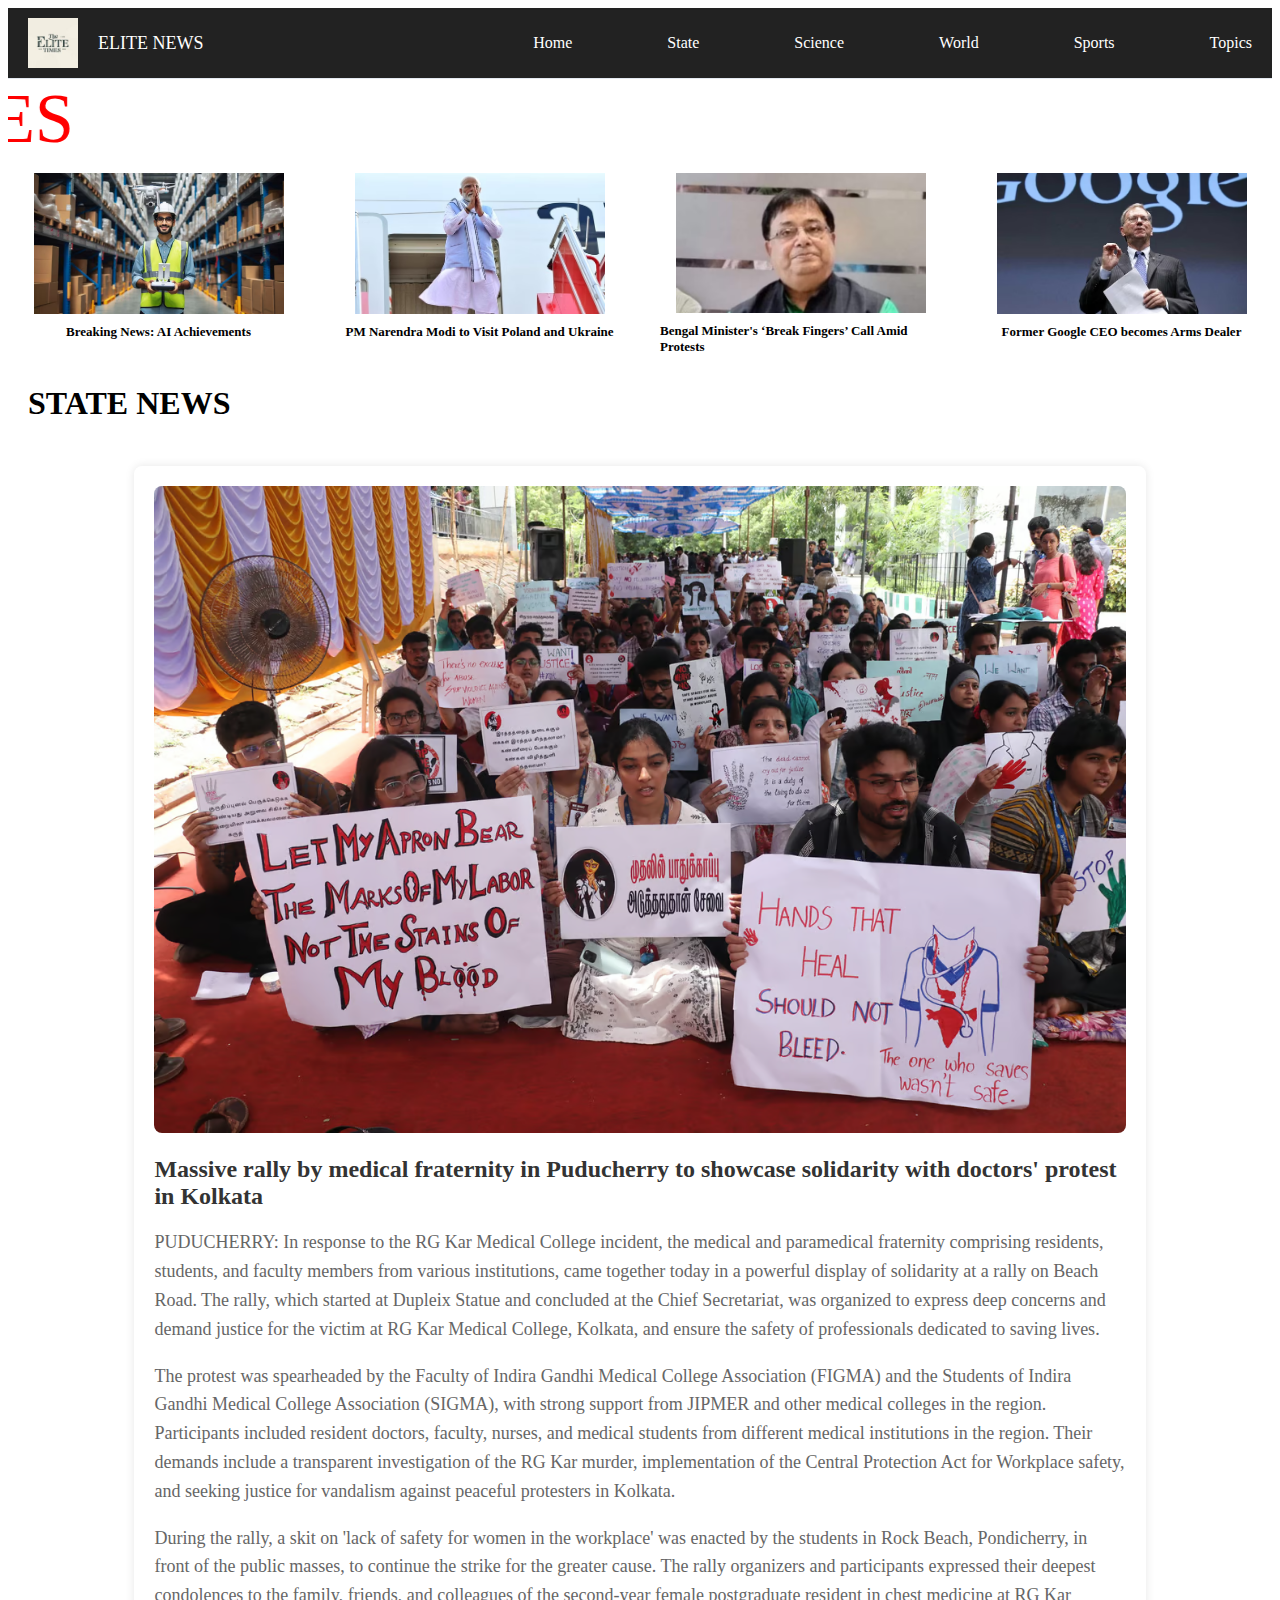
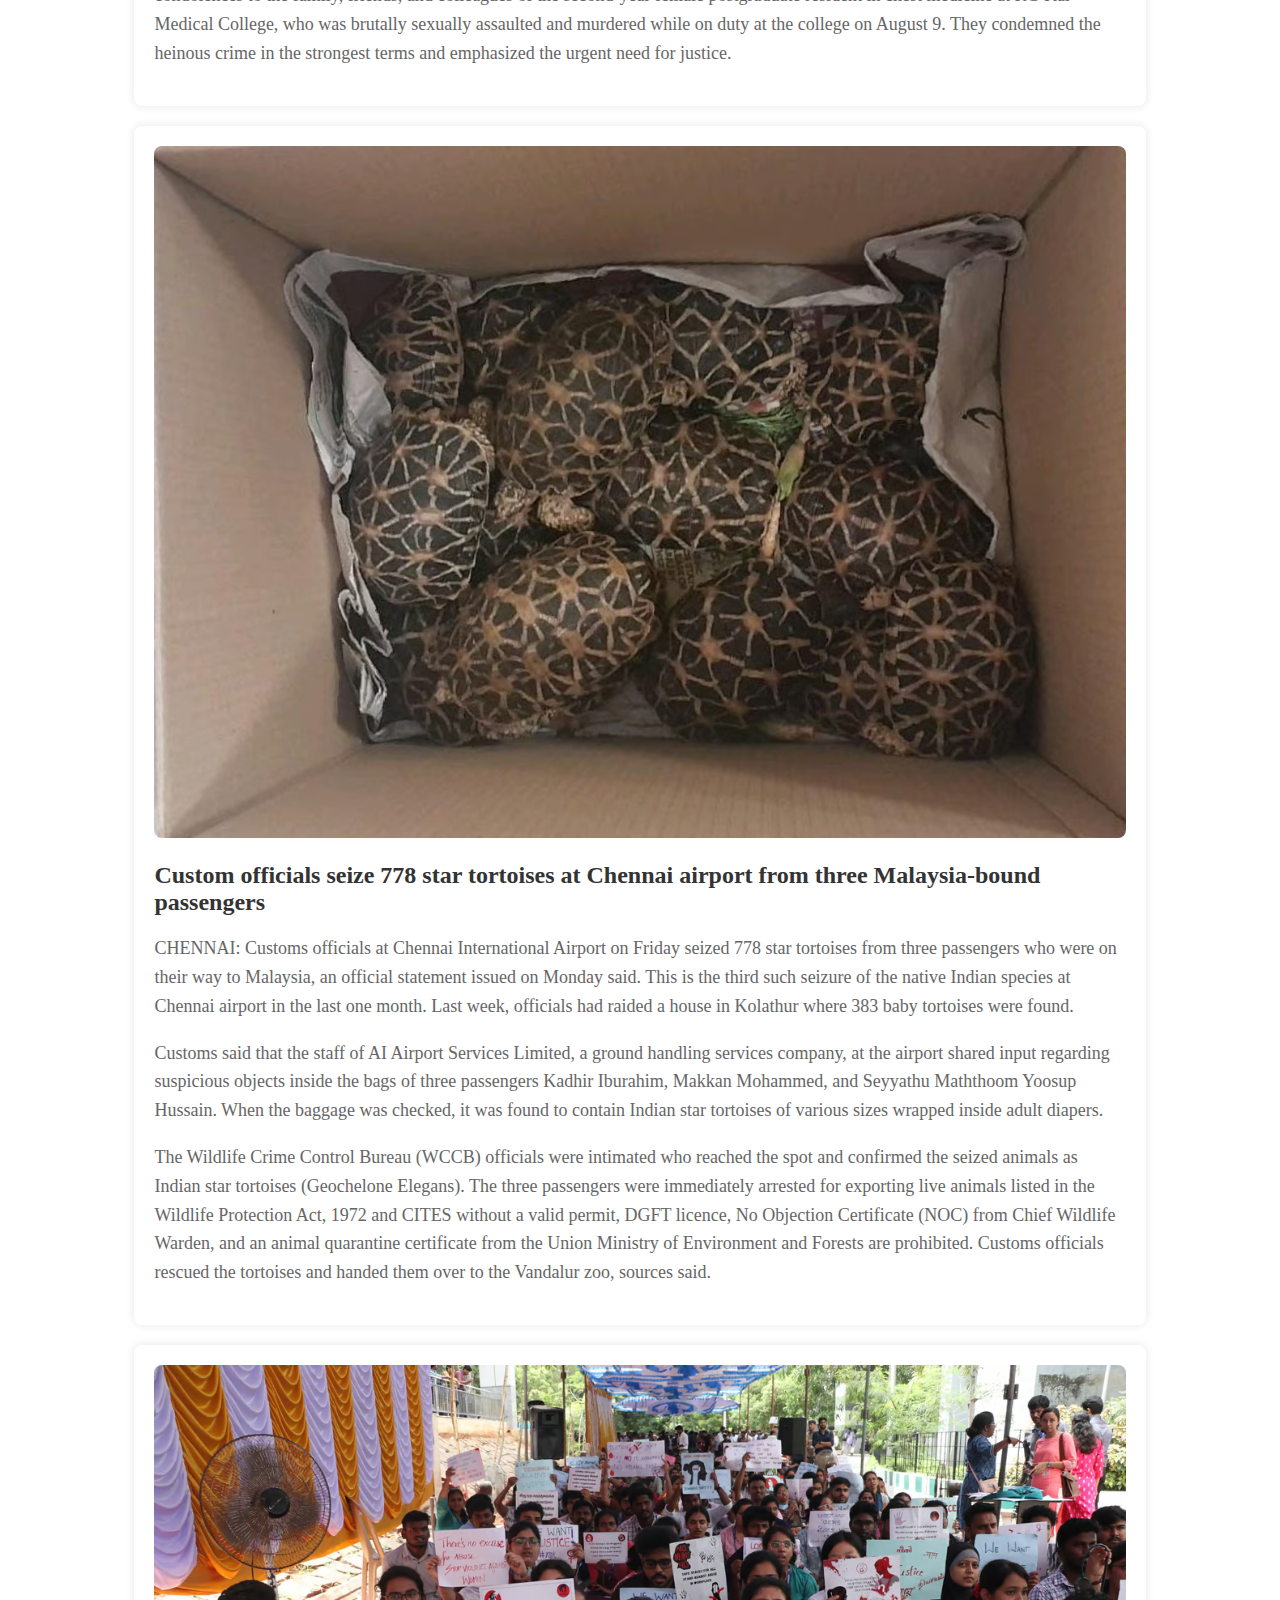
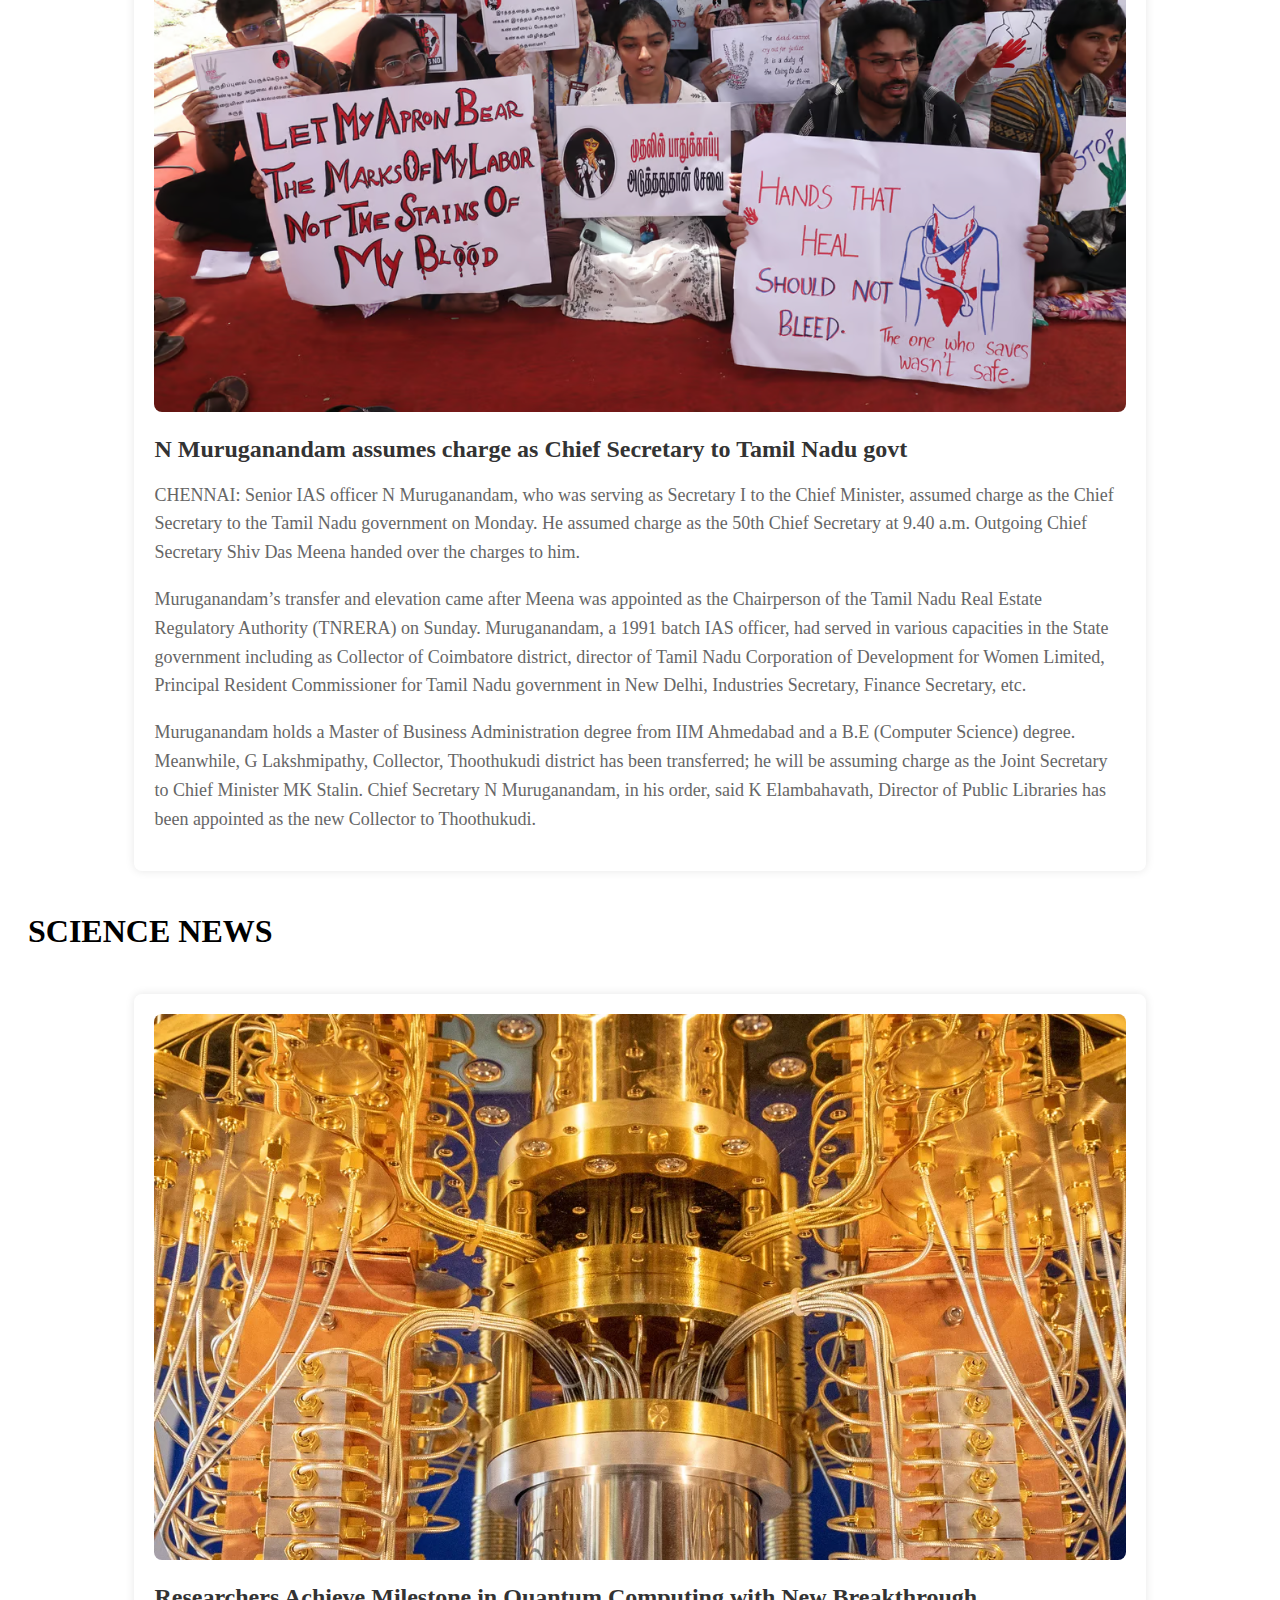
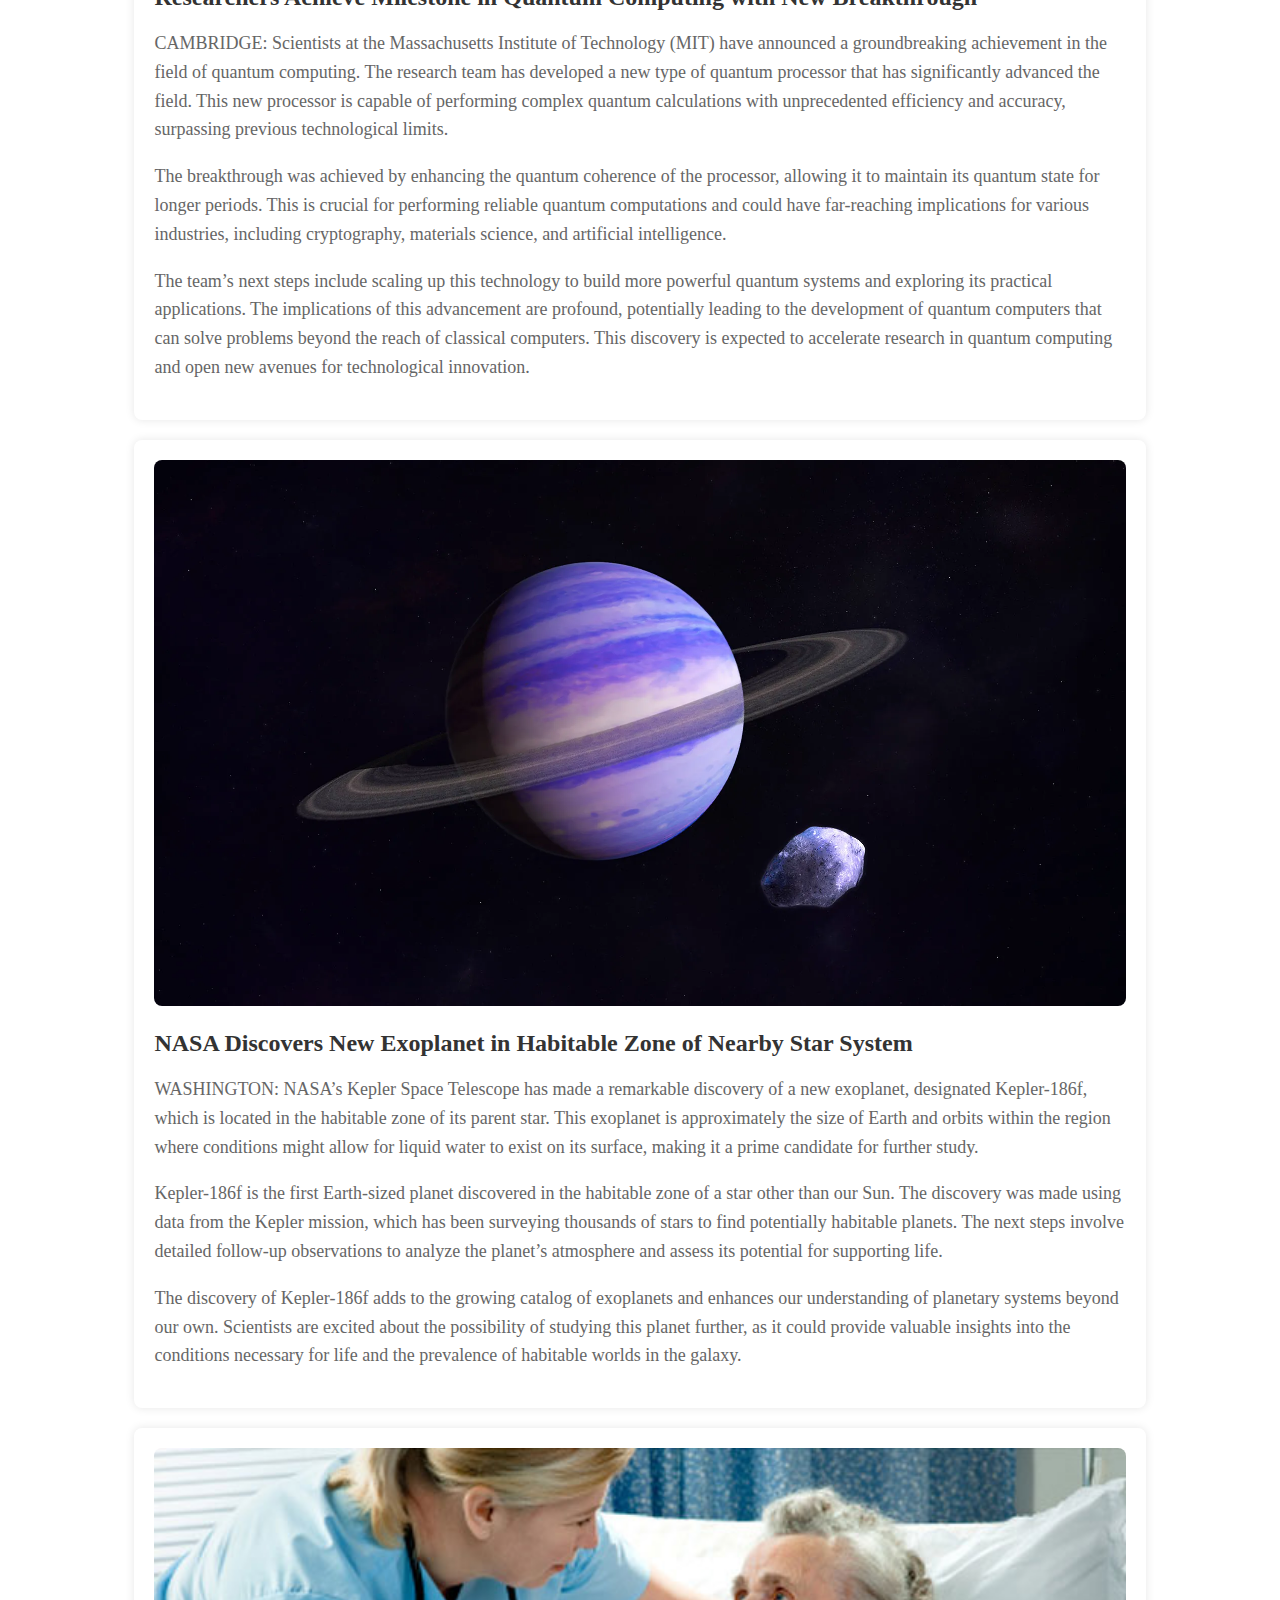
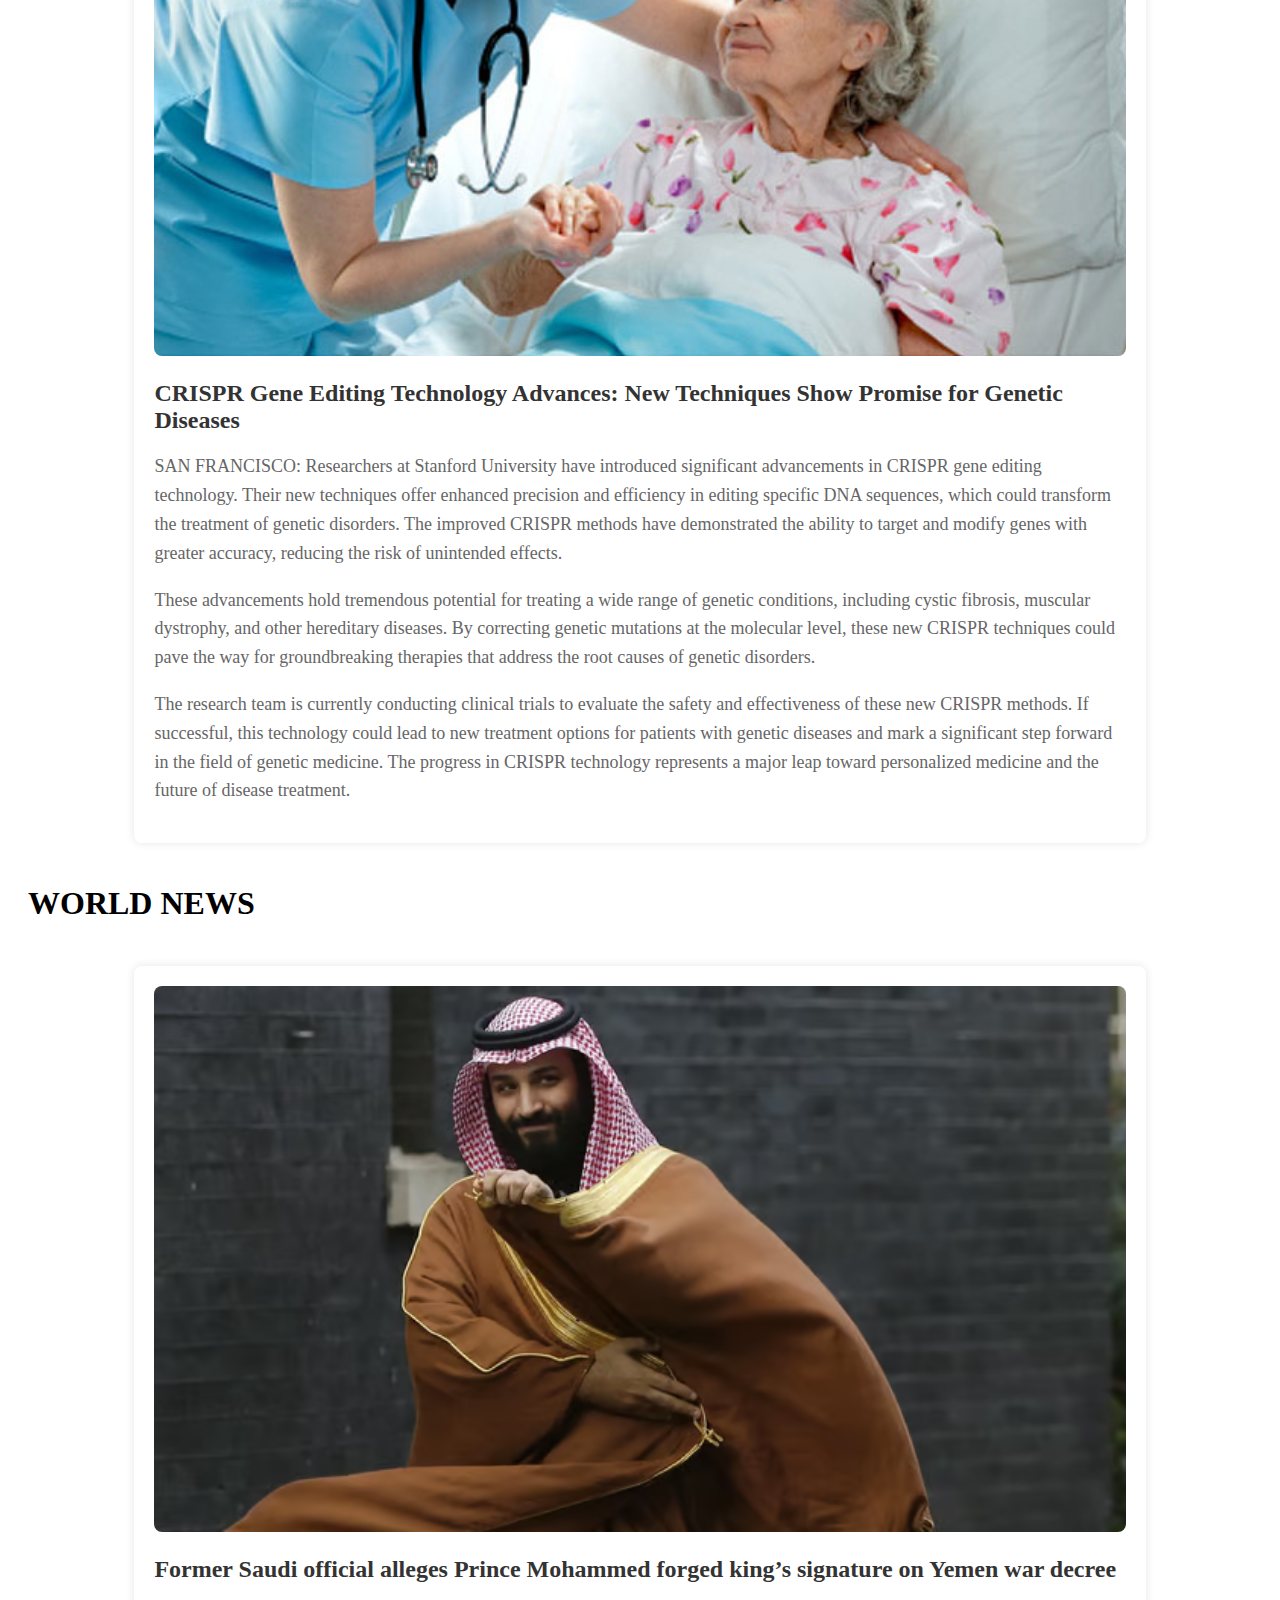
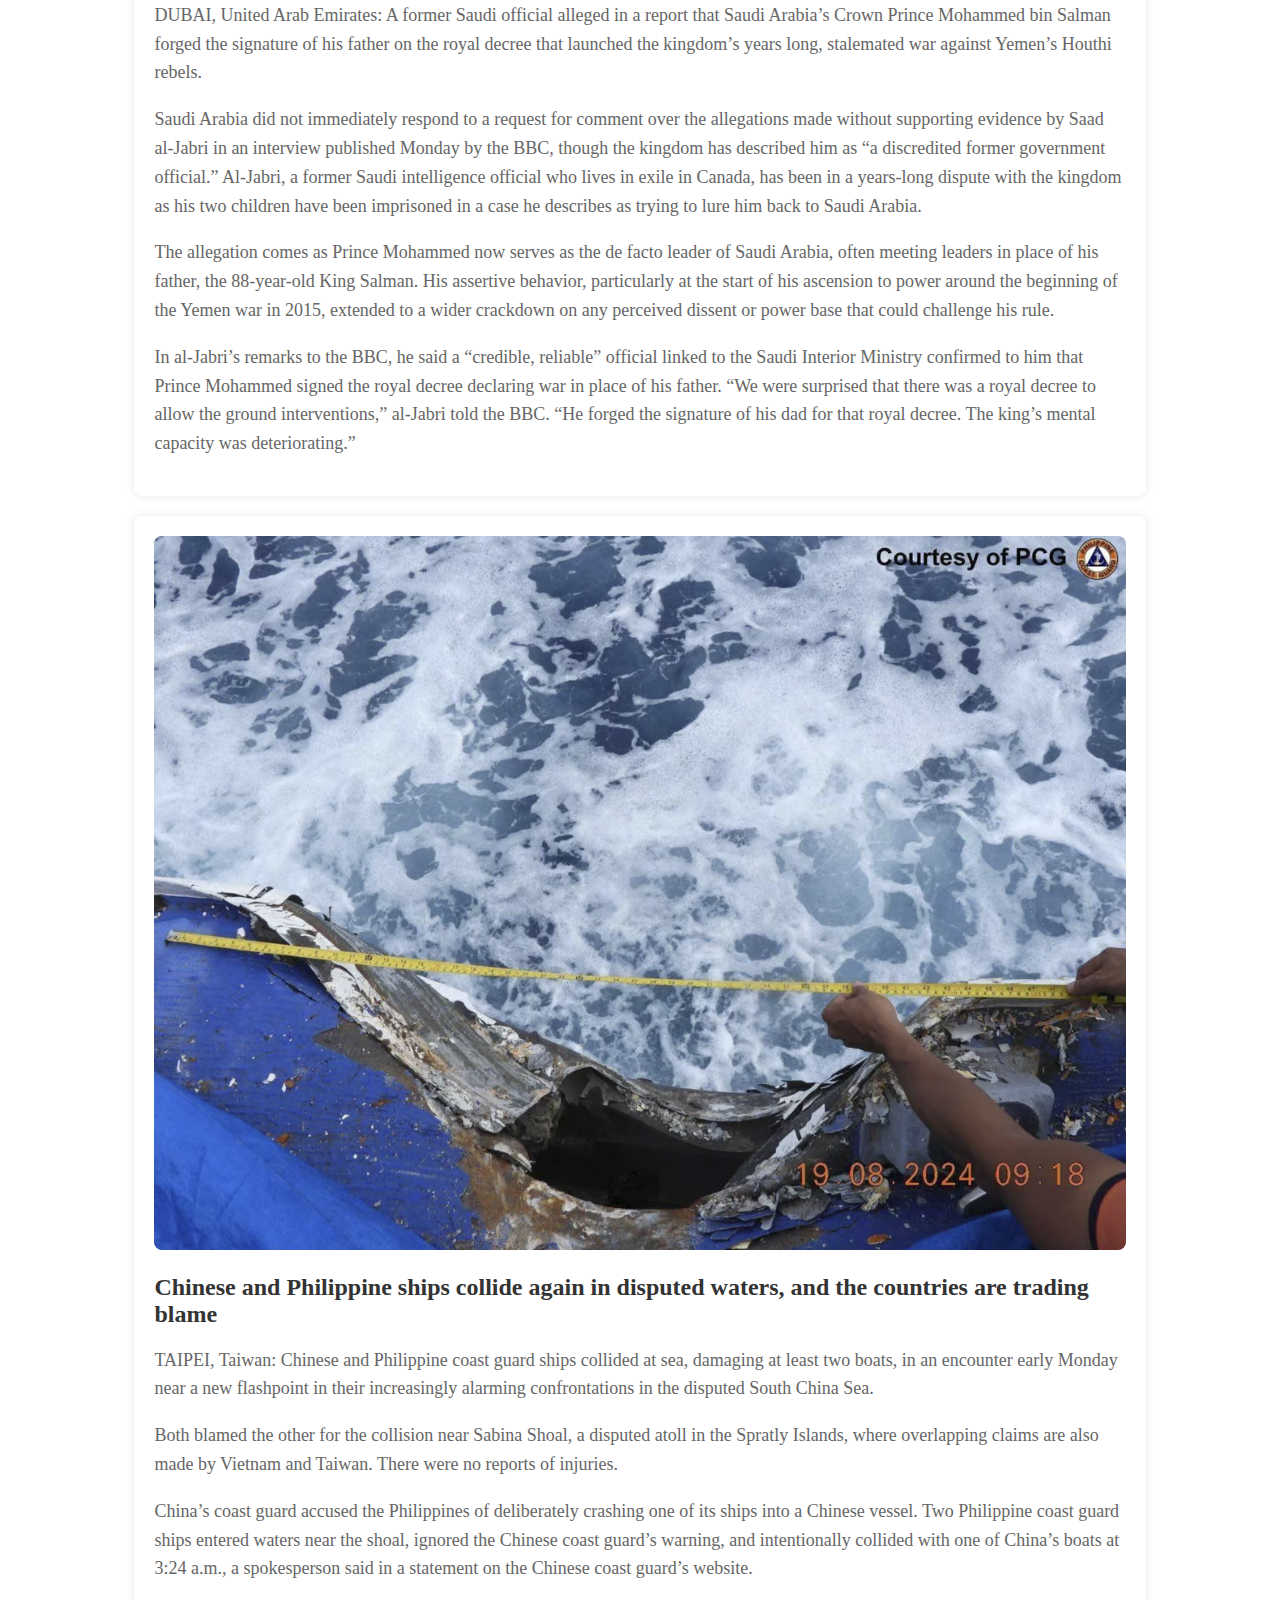
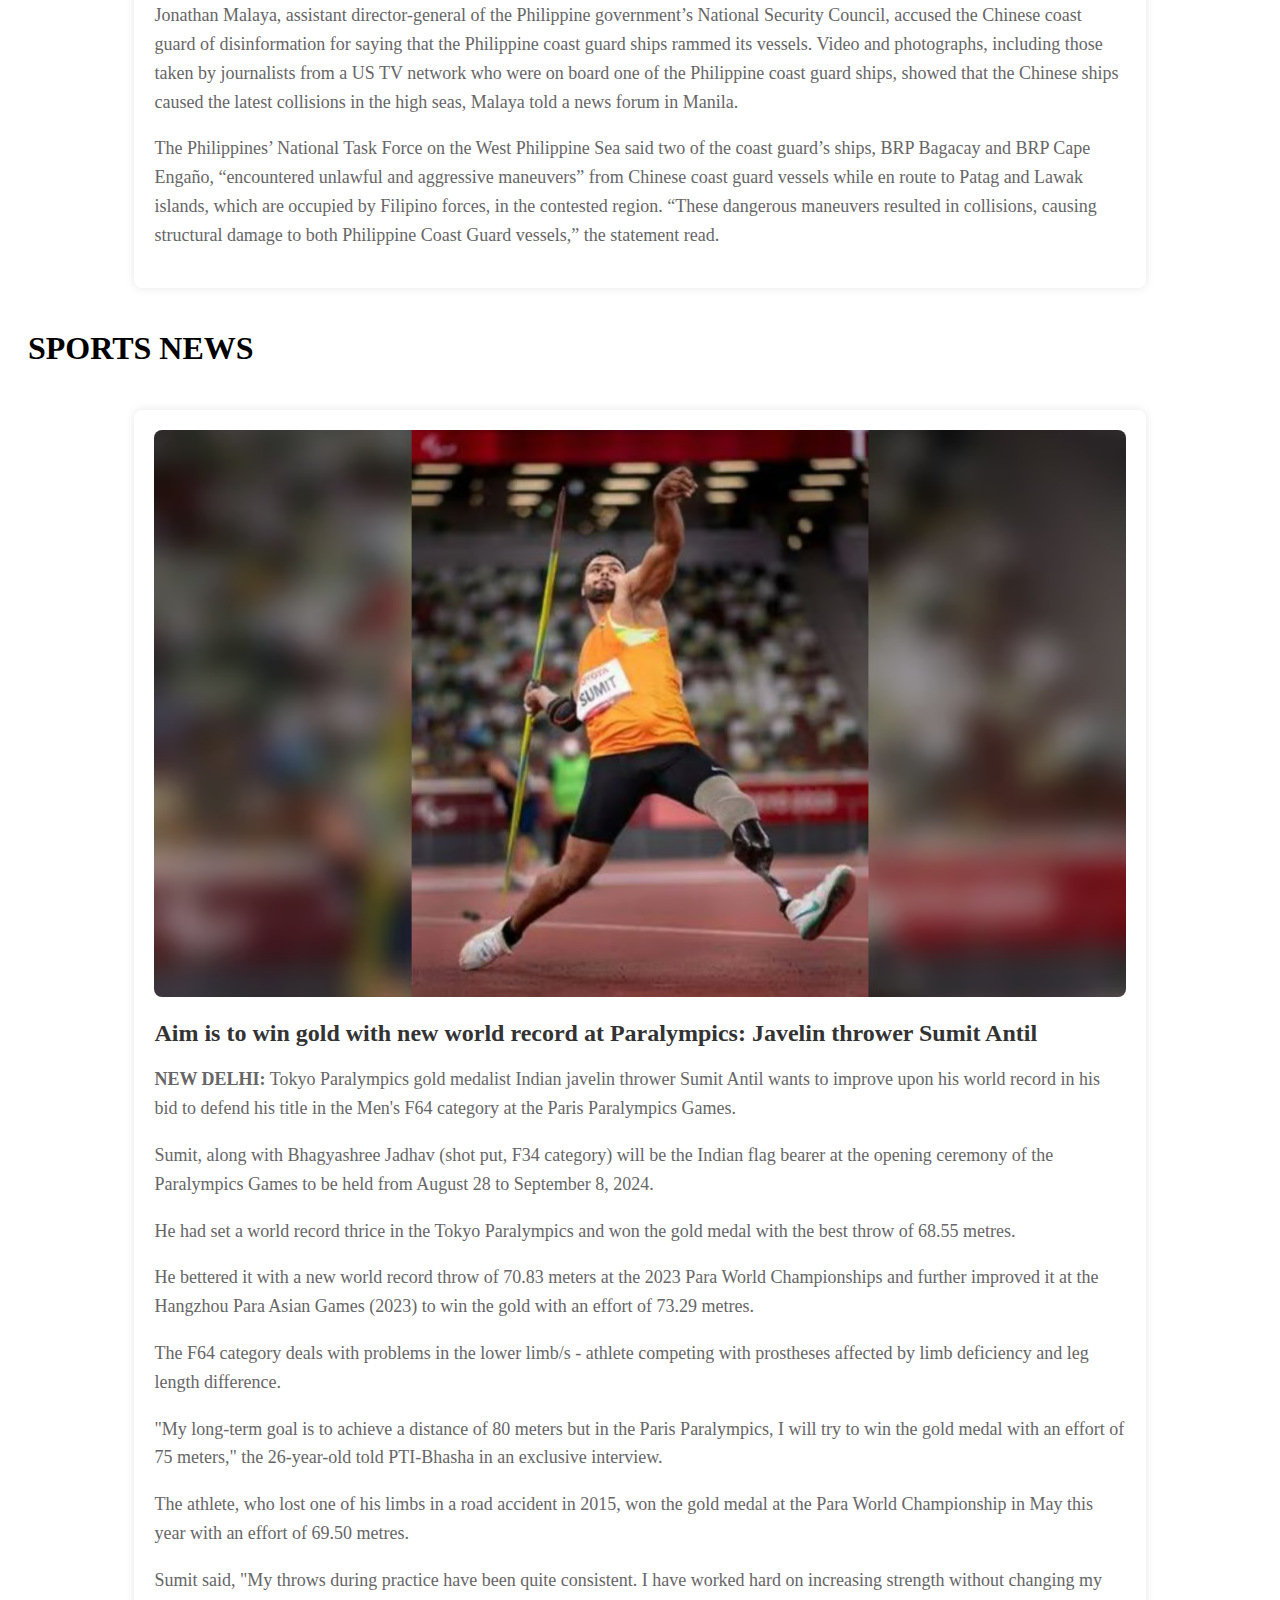
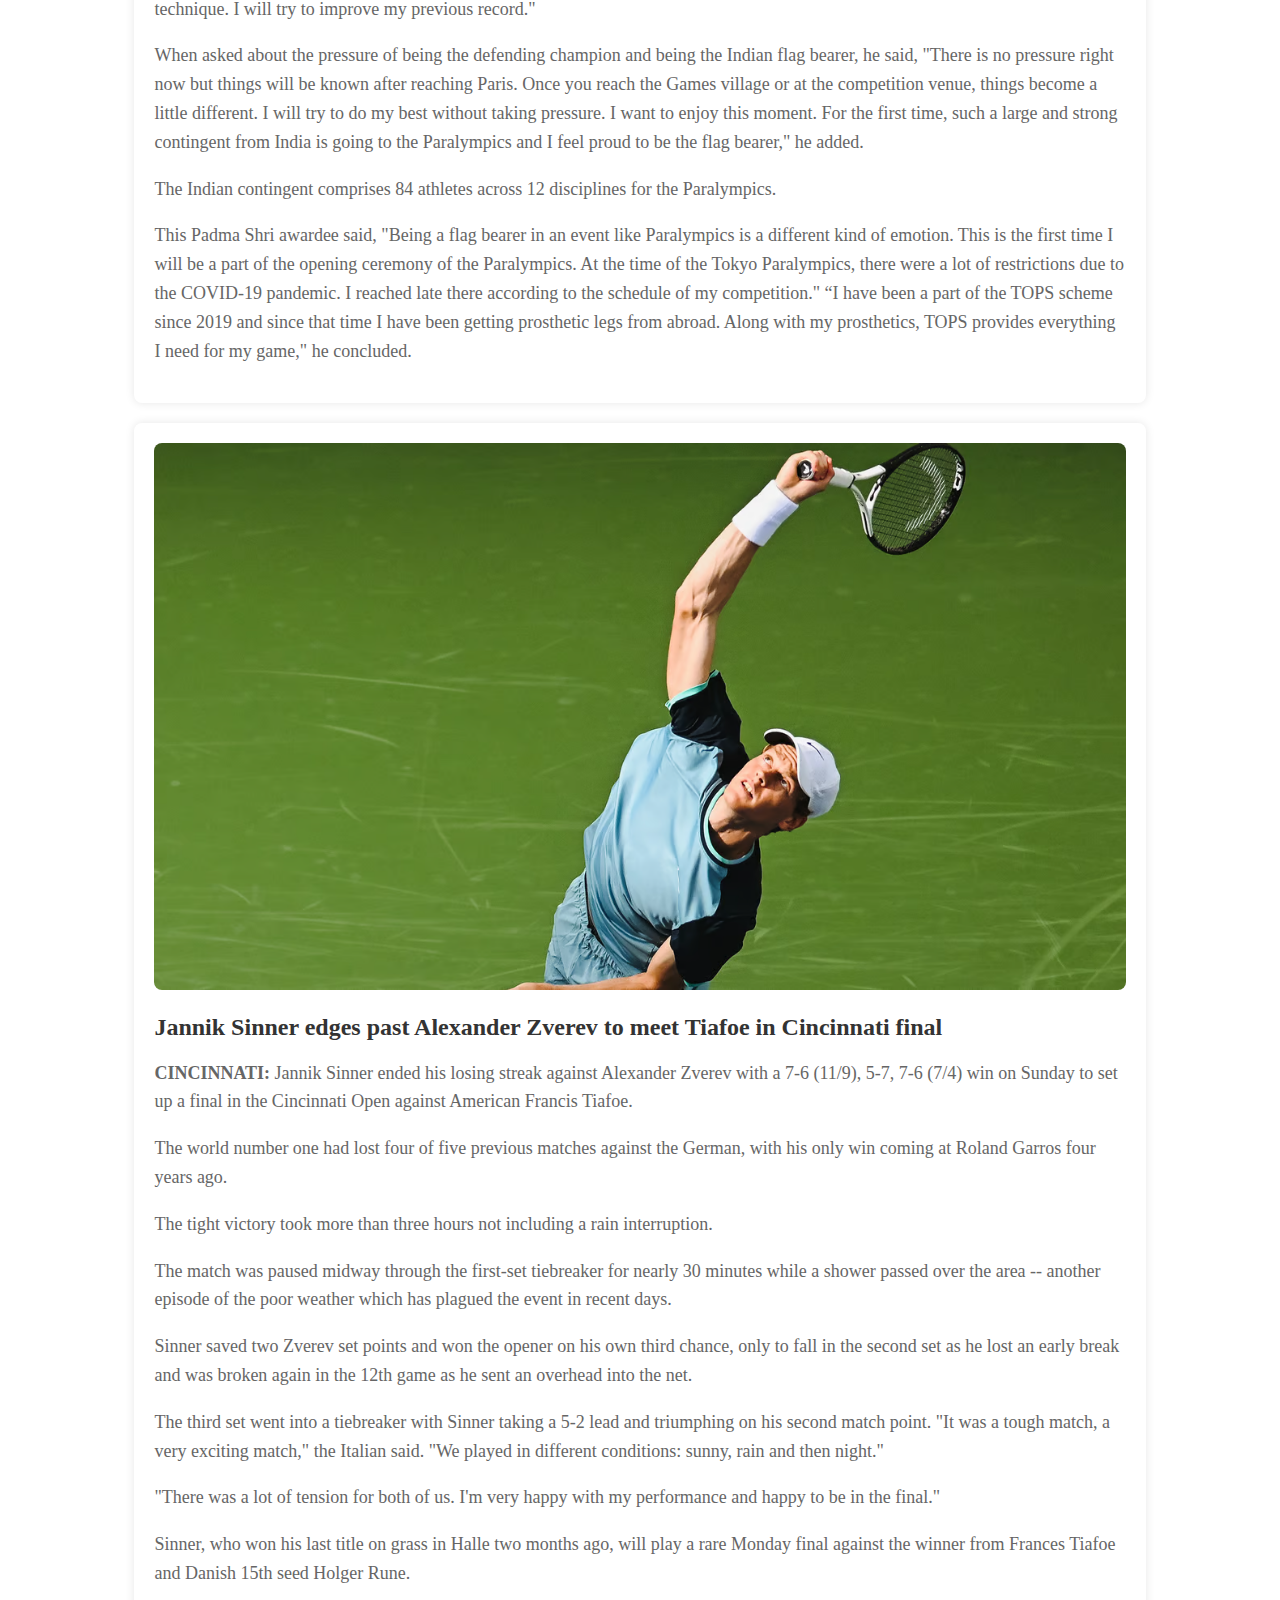
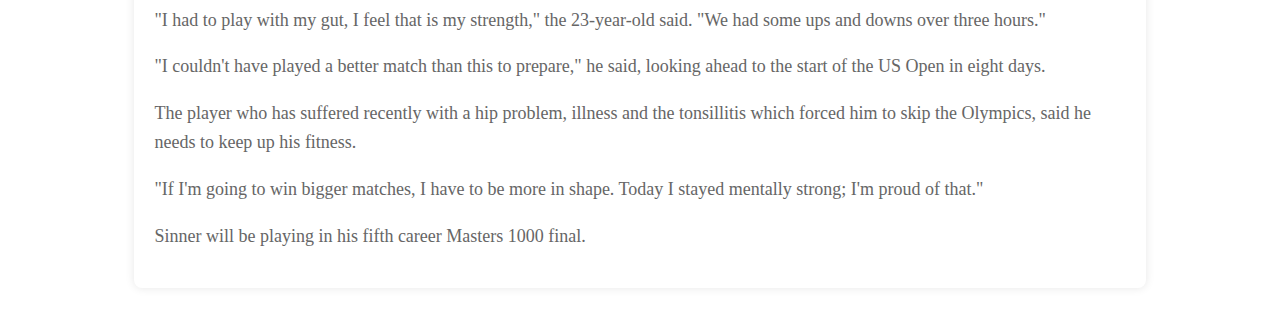
<file: index.html>
<!DOCTYPE html>
<html lang="en">
<head>
    <meta charset="UTF-8">
    <meta name="viewport" content="width=device-width, initial-scale=1.0">
    <title>Document</title>
    <link rel="stylesheet" href="styles.css">
</head>
<body>
<header class="header">
    <nav class="navbar" style="text-decoration: none; padding: 10px 20px;">
        <div style="display: flex; align-items: center;">
            <img src="images/logo.png" style="width: 50px;"> <!-- Reduced the logo size -->
            <a href="#" class="nav-logo" style=" margin-left:20px; z-index: 3; text-decoration: none; font-size: 18px; ">ELITE NEWS</a>
        </div>
        <!-- Reduced font size -->
        <ul class="nav-menu" style="display: flex; gap: 15px;">
            <li class="nav-item">
                <a href="#" class="nav-link" style="font-size: 16px;">Home</a> <!-- Reduced font size -->
            </li>
            <li class="nav-item">
                <a href="#state-news" class="nav-link" style="font-size: 16px;">State</a>
            </li>
            <li class="nav-item">
                <a href="#science-news" class="nav-link" style="font-size: 16px;">Science</a>
            </li>
            <li class="nav-item">
                <a href="#world-news" class="nav-link" style="font-size: 16px;">World</a>
            </li>
            <li class="nav-item">
                <a href="#sports-news" class="nav-link" style="font-size: 16px;">Sports</a>
            </li>
            <li class="nav-item">
                <a href="#news-grid" class="nav-link" style="font-size: 16px;">Topics</a>
            </li>
        </ul>
        <div class="hamburger" style="width: 20px; height: 15px;"> <!-- Reduced hamburger size -->
            <span class="bar" style="height: 2px;"></span>
            <span class="bar" style="height: 2px;"></span>
            <span class="bar" style="height: 2px;"></span>
        </div>
    </nav>
</header>

<marquee behavior="scroll" direction="right" style="color: red; font-size: 70px">HEADLINES</marquee>
    <section id="news-grid">
        
        <div class="news-item">
            <a href="news1.html">
                <img src="images/AI-image.avif" alt="AI Drones">
                <h3>Breaking News: AI Achievements</h3>
            </a>
        </div>
        <div class="news-item">
            <a href="news2.html">
                <img src="images/news2.jpg" alt="PM Modi Visit">
                <h3>PM Narendra Modi to Visit Poland and Ukraine</h3>
            </a>
        </div>
        <div class="news-item">
            <a href="news3.html">
                <img src="images/news3.avif" alt="Bengal Minister Controversy">
                <h3>Bengal Minister's ‘Break Fingers’ Call Amid Protests</h3>
            </a>
        </div>
        <div class="news-item">
            <a href="news4.html">
                <img src="images/news4.avif" alt="Eric Schmidt Arms Dealer">
                <h3>Former Google CEO becomes Arms Dealer</h3>
            </a>
        </div>
    </section>
    
  

<section id="state-news">
    <h1 style="margin-left: 20px; margin-top: 20px;"> STATE NEWS</h1>
        <div class="container">
            <div class="news-section">
                <img src="images/state1.avif" alt="Massive rally in Puducherry">
                <h2>Massive rally by medical fraternity in Puducherry to showcase solidarity with doctors' protest in Kolkata
                </h2>
                <p>PUDUCHERRY: In response to the RG Kar Medical College incident, the medical and paramedical fraternity
                    comprising residents, students, and faculty members from various institutions, came together today in a
                    powerful display of solidarity at a rally on Beach Road. The rally, which started at Dupleix Statue and
                    concluded at the Chief Secretariat, was organized to express deep concerns and demand justice for the victim
                    at RG Kar Medical College, Kolkata, and ensure the safety of professionals dedicated to saving lives.</p>
                <p>The protest was spearheaded by the Faculty of Indira Gandhi Medical College Association (FIGMA) and the
                    Students of Indira Gandhi Medical College Association (SIGMA), with strong support from JIPMER and other
                    medical colleges in the region. Participants included resident doctors, faculty, nurses, and medical
                    students from different medical institutions in the region. Their demands include a transparent
                    investigation of the RG Kar murder, implementation of the Central Protection Act for Workplace safety, and
                    seeking justice for vandalism against peaceful protesters in Kolkata.</p>
                <p>During the rally, a skit on 'lack of safety for women in the workplace' was enacted by the students in Rock
                    Beach, Pondicherry, in front of the public masses, to continue the strike for the greater cause. The rally
                    organizers and participants expressed their deepest condolences to the family, friends, and colleagues of
                    the second-year female postgraduate resident in chest medicine at RG Kar Medical College, who was brutally
                    sexually assaulted and murdered while on duty at the college on August 9. They condemned the heinous crime
                    in the strongest terms and emphasized the urgent need for justice.</p>
            </div>
        
            <div class="news-section">
                <img src="images/state2.avif" alt="Custom officials seize star tortoises">
                <h2>Custom officials seize 778 star tortoises at Chennai airport from three Malaysia-bound passengers</h2>
                <p>CHENNAI: Customs officials at Chennai International Airport on Friday seized 778 star tortoises from three
                    passengers who were on their way to Malaysia, an official statement issued on Monday said. This is the third
                    such seizure of the native Indian species at Chennai airport in the last one month. Last week, officials had
                    raided a house in Kolathur where 383 baby tortoises were found.</p>
                <p>Customs said that the staff of AI Airport Services Limited, a ground handling services company, at the
                    airport shared input regarding suspicious objects inside the bags of three passengers Kadhir Iburahim,
                    Makkan Mohammed, and Seyyathu Maththoom Yoosup Hussain. When the baggage was checked, it was found to
                    contain Indian star tortoises of various sizes wrapped inside adult diapers.</p>
                <p>The Wildlife Crime Control Bureau (WCCB) officials were intimated who reached the spot and confirmed the
                    seized animals as Indian star tortoises (Geochelone Elegans). The three passengers were immediately arrested
                    for exporting live animals listed in the Wildlife Protection Act, 1972 and CITES without a valid permit,
                    DGFT licence, No Objection Certificate (NOC) from Chief Wildlife Warden, and an animal quarantine
                    certificate from the Union Ministry of Environment and Forests are prohibited. Customs officials rescued the
                    tortoises and handed them over to the Vandalur zoo, sources said.</p>
            </div>
        
            <div class="news-section">
                <img src="images/state1.avif" alt="N Muruganandam assumes charge as Chief Secretary">
                <h2>N Muruganandam assumes charge as Chief Secretary to Tamil Nadu govt</h2>
                <p>CHENNAI: Senior IAS officer N Muruganandam, who was serving as Secretary I to the Chief Minister, assumed
                    charge as the Chief Secretary to the Tamil Nadu government on Monday. He assumed charge as the 50th Chief
                    Secretary at 9.40 a.m. Outgoing Chief Secretary Shiv Das Meena handed over the charges to him.</p>
                <p>Muruganandam’s transfer and elevation came after Meena was appointed as the Chairperson of the Tamil Nadu
                    Real Estate Regulatory Authority (TNRERA) on Sunday. Muruganandam, a 1991 batch IAS officer, had served in
                    various capacities in the State government including as Collector of Coimbatore district, director of Tamil
                    Nadu Corporation of Development for Women Limited, Principal Resident Commissioner for Tamil Nadu government
                    in New Delhi, Industries Secretary, Finance Secretary, etc.</p>
                <p>Muruganandam holds a Master of Business Administration degree from IIM Ahmedabad and a B.E (Computer Science)
                    degree. Meanwhile, G Lakshmipathy, Collector, Thoothukudi district has been transferred; he will be assuming
                    charge as the Joint Secretary to Chief Minister MK Stalin. Chief Secretary N Muruganandam, in his order,
                    said K Elambahavath, Director of Public Libraries has been appointed as the new Collector to Thoothukudi.
                </p>
            </div>
        </div>
</section>


    <section id="science-news">
        <h1 style="margin-left: 20px; margin-top: 20px;"> SCIENCE NEWS</h1>
        <div class="container">
            <div class="news-section">
                <img src="images/quantum.webp" alt="Breakthrough in Quantum Computing"
                    style="width: 100%; max-width: 1200px;">
                <h2>Researchers Achieve Milestone in Quantum Computing with New Breakthrough</h2>
                <p>CAMBRIDGE: Scientists at the Massachusetts Institute of Technology (MIT) have announced a groundbreaking
                    achievement in the field of quantum computing. The research team has developed a new type of quantum
                    processor that has significantly advanced the field. This new processor is capable of performing complex
                    quantum calculations with unprecedented efficiency and accuracy, surpassing previous technological
                    limits.</p>
                <p>The breakthrough was achieved by enhancing the quantum coherence of the processor, allowing it to
                    maintain its quantum state for longer periods. This is crucial for performing reliable quantum
                    computations and could have far-reaching implications for various industries, including cryptography,
                    materials science, and artificial intelligence.</p>
                <p>The team’s next steps include scaling up this technology to build more powerful quantum systems and
                    exploring its practical applications. The implications of this advancement are profound, potentially
                    leading to the development of quantum computers that can solve problems beyond the reach of classical
                    computers. This discovery is expected to accelerate research in quantum computing and open new avenues
                    for technological innovation.</p>
            </div>
    
            <div class="news-section">
                <img src="images/exoplanets.webp" alt="New Exoplanet Discovery" style="width: 100%; max-width: 1200px;">
                <h2>NASA Discovers New Exoplanet in Habitable Zone of Nearby Star System</h2>
                <p>WASHINGTON: NASA’s Kepler Space Telescope has made a remarkable discovery of a new exoplanet, designated
                    Kepler-186f, which is located in the habitable zone of its parent star. This exoplanet is approximately
                    the size of Earth and orbits within the region where conditions might allow for liquid water to exist on
                    its surface, making it a prime candidate for further study.</p>
                <p>Kepler-186f is the first Earth-sized planet discovered in the habitable zone of a star other than our
                    Sun. The discovery was made using data from the Kepler mission, which has been surveying thousands of
                    stars to find potentially habitable planets. The next steps involve detailed follow-up observations to
                    analyze the planet’s atmosphere and assess its potential for supporting life.</p>
                <p>The discovery of Kepler-186f adds to the growing catalog of exoplanets and enhances our understanding of
                    planetary systems beyond our own. Scientists are excited about the possibility of studying this planet
                    further, as it could provide valuable insights into the conditions necessary for life and the prevalence
                    of habitable worlds in the galaxy.</p>
            </div>
    
            <div class="news-section">
                <img src="images/science3.jpg" alt="Advancements in CRISPR Gene Editing"
                    style="width: 100%; max-width: 1200px;">
                <h2>CRISPR Gene Editing Technology Advances: New Techniques Show Promise for Genetic Diseases</h2>
                <p>SAN FRANCISCO: Researchers at Stanford University have introduced significant advancements in CRISPR gene
                    editing technology. Their new techniques offer enhanced precision and efficiency in editing specific DNA
                    sequences, which could transform the treatment of genetic disorders. The improved CRISPR methods have
                    demonstrated the ability to target and modify genes with greater accuracy, reducing the risk of
                    unintended effects.</p>
                <p>These advancements hold tremendous potential for treating a wide range of genetic conditions, including
                    cystic fibrosis, muscular dystrophy, and other hereditary diseases. By correcting genetic mutations at
                    the molecular level, these new CRISPR techniques could pave the way for groundbreaking therapies that
                    address the root causes of genetic disorders.</p>
                <p>The research team is currently conducting clinical trials to evaluate the safety and effectiveness of
                    these new CRISPR methods. If successful, this technology could lead to new treatment options for
                    patients with genetic diseases and mark a significant step forward in the field of genetic medicine. The
                    progress in CRISPR technology represents a major leap toward personalized medicine and the future of
                    disease treatment.</p>
            </div>
        </div>
    </section>

<section id="world-news">
    <h1 style="margin-left: 20px; margin-top: 20px;">WORLD NEWS</h1>
    <div class="container">
        <!-- World News -->
        <div class="news-section">
            <img src="images/world1.avif" alt="Saudi official alleges forgery by Prince Mohammed">
            <h2>Former Saudi official alleges Prince Mohammed forged king’s signature on Yemen war decree</h2>
            <p>DUBAI, United Arab Emirates: A former Saudi official alleged in a report that Saudi Arabia’s Crown Prince
                Mohammed bin Salman forged the signature of his father on the royal decree that launched the kingdom’s years
                long, stalemated war against Yemen’s Houthi rebels.</p>
            <p>Saudi Arabia did not immediately respond to a request for comment over the allegations made without
                supporting evidence by Saad al-Jabri in an interview published Monday by the BBC, though the kingdom has
                described him as “a discredited former government official.” Al-Jabri, a former Saudi intelligence official
                who lives in exile in Canada, has been in a years-long dispute with the kingdom as his two children have
                been imprisoned in a case he describes as trying to lure him back to Saudi Arabia.</p>
            <p>The allegation comes as Prince Mohammed now serves as the de facto leader of Saudi Arabia, often meeting
                leaders in place of his father, the 88-year-old King Salman. His assertive behavior, particularly at the
                start of his ascension to power around the beginning of the Yemen war in 2015, extended to a wider crackdown
                on any perceived dissent or power base that could challenge his rule.</p>
            <p>In al-Jabri’s remarks to the BBC, he said a “credible, reliable” official linked to the Saudi Interior
                Ministry confirmed to him that Prince Mohammed signed the royal decree declaring war in place of his father.
                “We were surprised that there was a royal decree to allow the ground interventions,” al-Jabri told the BBC.
                “He forged the signature of his dad for that royal decree. The king’s mental capacity was deteriorating.”
            </p>
        </div>
    
        <div class="news-section">
            <img src="images/world2.avif" alt="Chinese and Philippine ships collide">
            <h2>Chinese and Philippine ships collide again in disputed waters, and the countries are trading blame</h2>
            <p>TAIPEI, Taiwan: Chinese and Philippine coast guard ships collided at sea, damaging at least two boats, in an
                encounter early Monday near a new flashpoint in their increasingly alarming confrontations in the disputed
                South China Sea.</p>
            <p>Both blamed the other for the collision near Sabina Shoal, a disputed atoll in the Spratly Islands, where
                overlapping claims are also made by Vietnam and Taiwan. There were no reports of injuries.</p>
            <p>China’s coast guard accused the Philippines of deliberately crashing one of its ships into a Chinese vessel.
                Two Philippine coast guard ships entered waters near the shoal, ignored the Chinese coast guard’s warning,
                and intentionally collided with one of China’s boats at 3:24 a.m., a spokesperson said in a statement on the
                Chinese coast guard’s website.</p>
            <p>Jonathan Malaya, assistant director-general of the Philippine government’s National Security Council, accused
                the Chinese coast guard of disinformation for saying that the Philippine coast guard ships rammed its
                vessels. Video and photographs, including those taken by journalists from a US TV network who were on board
                one of the Philippine coast guard ships, showed that the Chinese ships caused the latest collisions in the
                high seas, Malaya told a news forum in Manila.</p>
            <p>The Philippines’ National Task Force on the West Philippine Sea said two of the coast guard’s ships, BRP
                Bagacay and BRP Cape Engaño, “encountered unlawful and aggressive maneuvers” from Chinese coast guard
                vessels while en route to Patag and Lawak islands, which are occupied by Filipino forces, in the contested
                region. “These dangerous maneuvers resulted in collisions, causing structural damage to both Philippine
                Coast Guard vessels,” the statement read.</p>
        </div>
    </div>
</section>

<section id="sports-news">
    <h1 style="margin-left: 20px; margin-top: 20px;">SPORTS NEWS</h1>
        <div class="container">
            <!-- Sports News -->
            <div class="news-section">
                <img src="images/sports1.avif" alt="Sumit Antil aiming for a new world record at the Paralympics">
                <h2>Aim is to win gold with new world record at Paralympics: Javelin thrower Sumit Antil</h2>
                <p><strong>NEW DELHI:</strong> Tokyo Paralympics gold medalist Indian javelin thrower Sumit Antil wants to
                    improve upon his world record in his bid to defend his title in the Men's F64 category at the Paris
                    Paralympics Games.</p>
                <p>Sumit, along with Bhagyashree Jadhav (shot put, F34 category) will be the Indian flag bearer at the opening
                    ceremony of the Paralympics Games to be held from August 28 to September 8, 2024.</p>
                <p>He had set a world record thrice in the Tokyo Paralympics and won the gold medal with the best throw of 68.55
                    metres.</p>
                <p>He bettered it with a new world record throw of 70.83 meters at the 2023 Para World Championships and further
                    improved it at the Hangzhou Para Asian Games (2023) to win the gold with an effort of 73.29 metres.</p>
                <p>The F64 category deals with problems in the lower limb/s - athlete competing with prostheses affected by limb
                    deficiency and leg length difference.</p>
                <p>"My long-term goal is to achieve a distance of 80 meters but in the Paris Paralympics, I will try to win the
                    gold medal with an effort of 75 meters," the 26-year-old told PTI-Bhasha in an exclusive interview.</p>
                <p>The athlete, who lost one of his limbs in a road accident in 2015, won the gold medal at the Para World
                    Championship in May this year with an effort of 69.50 metres.</p>
                <p>Sumit said, "My throws during practice have been quite consistent. I have worked hard on increasing strength
                    without changing my technique. I will try to improve my previous record."</p>
                <p>When asked about the pressure of being the defending champion and being the Indian flag bearer, he said,
                    "There is no pressure right now but things will be known after reaching Paris. Once you reach the Games
                    village or at the competition venue, things become a little different. I will try to do my best without
                    taking pressure. I want to enjoy this moment. For the first time, such a large and strong contingent from
                    India is going to the Paralympics and I feel proud to be the flag bearer," he added.</p>
                <p>The Indian contingent comprises 84 athletes across 12 disciplines for the Paralympics.</p>
                <p>This Padma Shri awardee said, "Being a flag bearer in an event like Paralympics is a different kind of
                    emotion. This is the first time I will be a part of the opening ceremony of the Paralympics. At the time of
                    the Tokyo Paralympics, there were a lot of restrictions due to the COVID-19 pandemic. I reached late there
                    according to the schedule of my competition." “I have been a part of the TOPS scheme since 2019 and since
                    that time I have been getting prosthetic legs from abroad. Along with my prosthetics, TOPS provides
                    everything I need for my game," he concluded.</p>
            </div>
        
            <div class="news-section">
                <img src="images/sports2.avif" alt="Jannik Sinner edges past Alexander Zverev in Cincinnati">
                <h2>Jannik Sinner edges past Alexander Zverev to meet Tiafoe in Cincinnati final</h2>
                <p><strong>CINCINNATI:</strong> Jannik Sinner ended his losing streak against Alexander Zverev with a 7-6
                    (11/9), 5-7, 7-6 (7/4) win on Sunday to set up a final in the Cincinnati Open against American Francis
                    Tiafoe.</p>
                <p>The world number one had lost four of five previous matches against the German, with his only win coming at
                    Roland Garros four years ago.</p>
                <p>The tight victory took more than three hours not including a rain interruption.</p>
                <p>The match was paused midway through the first-set tiebreaker for nearly 30 minutes while a shower passed over
                    the area -- another episode of the poor weather which has plagued the event in recent days.</p>
                <p>Sinner saved two Zverev set points and won the opener on his own third chance, only to fall in the second set
                    as he lost an early break and was broken again in the 12th game as he sent an overhead into the net.</p>
                <p>The third set went into a tiebreaker with Sinner taking a 5-2 lead and triumphing on his second match point.
                    "It was a tough match, a very exciting match," the Italian said. "We played in different conditions: sunny,
                    rain and then night."</p>
                <p>"There was a lot of tension for both of us. I'm very happy with my performance and happy to be in the final."
                </p>
                <p>Sinner, who won his last title on grass in Halle two months ago, will play a rare Monday final against the
                    winner from Frances Tiafoe and Danish 15th seed Holger Rune.</p>
                <p>"I had to play with my gut, I feel that is my strength," the 23-year-old said. "We had some ups and downs
                    over three hours."</p>
                <p>"I couldn't have played a better match than this to prepare," he said, looking ahead to the start of the US
                    Open in eight days.</p>
                <p>The player who has suffered recently with a hip problem, illness and the tonsillitis which forced him to skip
                    the Olympics, said he needs to keep up his fitness.</p>
                <p>"If I'm going to win bigger matches, I have to be more in shape. Today I stayed mentally strong; I'm proud of
                    that."</p>
                <p>Sinner will be playing in his fifth career Masters 1000 final.</p>
            </div>
        </div>
</section>






    <script src="script.js"></script>
</body>
</html>
</file>
<file: styles.css>
html {
    scroll-behavior: smooth;
}

/* NAVBAR */

.header {
    border-bottom: 1px solid #E2E8F0;
    background-color: #222 !important;


}

.navbar {
    display: flex;
    flex-direction: row;
    justify-content: space-between;
    align-items: center;
    padding: 1.5rem 1.5rem;
}

.hamburger {
    display: none;
}

.bar {
    display: block;
    width: 25px;
    height: 3px;
    margin: 5px auto;
    -webkit-transition: all 0.3s ease-in-out;
    transition: all 0.3s ease-in-out;
    /* background-color: #101010; */
    background-color: #fff;
}

.nav-menu {
    display: flex;
    justify-content: space-between;
    align-items: center;
    list-style-type: none;
}

.nav-item {
    margin-left: 5rem;
    text-decoration: none;
}

.nav-link {
    /* font-size: 1.6rem; */
    font-size: 2rem;
    font-weight: 400;
    /* color: #475569; */
    color: #fff;
    /* change */
    text-decoration: none;
    
}

.nav-link:hover {
    color: yellow;
}

.nav-logo {
    /* font-size: 2.1rem; */
    font-size: 3rem;
    font-weight: 500;
    /* color: #482ff7; */
    color: #fff;
}

@media only screen and (max-width: 768px) {
    .nav-menu {
        z-index: 1;
        position: fixed;
        left: -150%;
        top: 5rem;
        flex-direction: column;
        /* background-color: #fff; */
        background-color: #222;
        width: 100%;
        border-radius: 10px;
        text-align: center;
        transition: 0.3s;
        box-shadow:
            0 10px 27px rgba(0, 0, 0, 0.05);
    }

    .nav-link {
        color: #fff;
        margin-top: 10px;
    }

    .nav-menu.active {
        left: 0;
    }

    .nav-item {
        margin: 2.5rem 0;
        
    }

    .hamburger {
        display: block;
        cursor: pointer;
        z-index: 2;
    }

    .hamburger.active .bar:nth-child(2) {
        opacity: 0;
    }

    .hamburger.active .bar:nth-child(1) {
        transform: translateY(8px) rotate(45deg);
    }

    .hamburger.active .bar:nth-child(3) {
        transform: translateY(-8px) rotate(-45deg);
    }

}

/* CARDS */
.card {
    box-shadow: 0 4px 8px 0 rgba(0, 0, 0, 0.2);
    transition: 0.3s;
    width: 40%;
}

.card:hover {
    box-shadow: 0 8px 16px 0 rgba(0, 0, 0, 0.2);
}

.container {
    padding: 2px 16px;
}

.container {
    width: 80%;
    margin: auto;
    overflow: hidden;
}

.news-section {
    margin: 20px 0;
    padding: 20px;
    background-color: #fff;
    border-radius: 8px;
    box-shadow: 0 0 10px rgba(0, 0, 0, 0.1);
}

.news-section img {
    width: 100%;
    height: auto;
    border-radius: 8px;
}

.news-section h2 {
    font-size: 24px;
    color: #333;
    margin-bottom: 10px;
}

.news-section p {
    font-size: 18px;
    line-height: 1.6;
    color: #666;
}

/*MAIN*/
main {
    padding: 20px;
    background-color: #fff;
}

#news-grid {
    display: grid;
    grid-template-columns: repeat(auto-fit, minmax(300px, 1fr));
    gap: 20px;
}

.news-item {
    cursor: pointer;
    display: flex;
    align-items: center;
    flex-direction: column;
    /* Remove fixed height to allow content to determine height */
    padding: 10px;
    /* Optional: Adjust padding if needed */
}

.news-item img {
    width: 100%;
    height: auto;
    max-width: 250px;
    /* Reduced the maximum width */
}

.news-item h3 {
    font-size: 20px;
    margin-top: 10px;
    margin-bottom: 0;
    /* Remove extra margin below */
}

.news-item a {
    color: #000;
    text-decoration: none;
    display: flex;
    align-items: center;
    flex-direction: column;
}

.news-item a h3 {
    color: #000;
    text-decoration: none;
    font-size: small;
}

.news-item a:hover h3 {
    text-decoration: underline;
}

.news-detail {
    margin-top: 40px;
}

.news-detail h2 {
    font-size: 28px;
    margin-bottom: 20px;
}

.news-image {
    width: 100%;
    height: auto;
    max-width: 500px;
    /* Reduced the maximum width for detail images */
    margin-bottom: 20px;
}

.news-detail p {
    font-size: 18px;
    line-height: 1.6;
}
</file>
